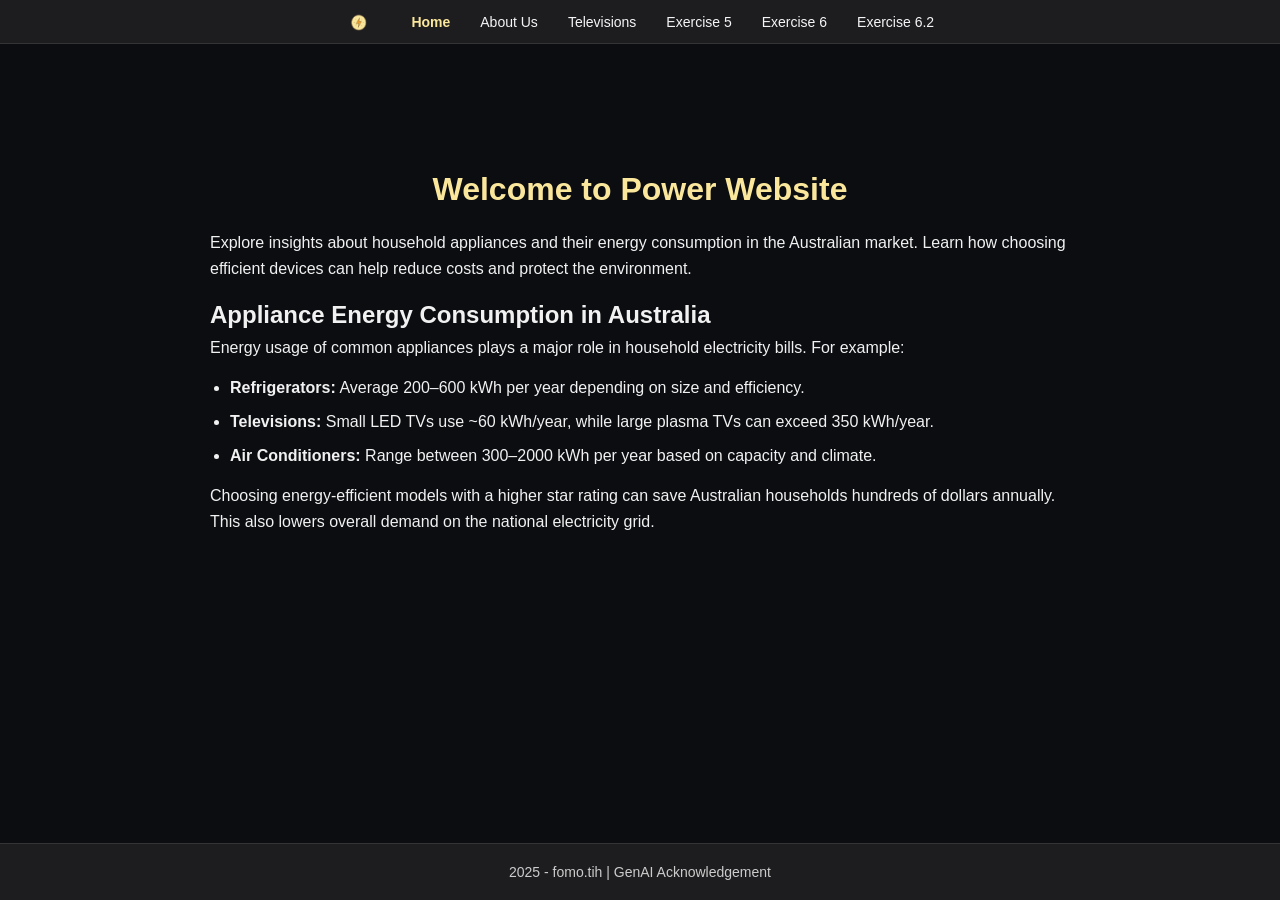
<file: index.html>
<!DOCTYPE html>
<html lang="en">
<head>

  <meta charset="UTF-8"> 
  <!-- Makes page mobile-friendly -->
  <meta name="viewport" content="width=device-width, initial-scale=1.0"> 
  
  <!-- Page Title -->
  <title>index | Power Website</title>
  <link rel="stylesheet" href="style.css">
</head>
<body>

  <!-- NAVIGATION BAR -->
  <nav class="nav">
    <!-- Logo (links back to Home page when clicked) -->
    <div class="logo">
      <a href="index.html">
        <img src="images/Power_Logo-removebg-preview.png" alt="Logo">
      </a>
    </div>

    <!-- Navigation links for page switching -->
    <div class="nav-links">
      <a href="index.html" class="nav-item">Home</a>
      <a href="AboutUs.html" class="nav-item">About Us</a>
      <a href="Televisions.html" class="nav-item">Televisions</a>
      <a href="Exercise5.html" class="nav-item is-active">Exercise 5</a>
      <a href="Exercise6.html" class="nav-item">Exercise 6</a>
      <a href="Exercise6_2.html" class="nav-item">Exercise 6.2</a>
    </div>
  </nav>


  <!-- MAIN PAGE CONTENT -->
  <main class="page-content">

    <!-- Section 1: Welcome message -->
    <section>
      <h1>Welcome to Power Website</h1>
      <p>
        Explore insights about household appliances and their energy consumption in the Australian market.  
        Learn how choosing efficient devices can help reduce costs and protect the environment.
      </p>
    </section>

    <!-- Section 2: Appliance energy info -->
    <section class="energy-info">
      <h2>Appliance Energy Consumption in Australia</h2>
      <p>
        Energy usage of common appliances plays a major role in household electricity bills.  
        For example:
      </p>
      
      <!-- Unordered list of examples -->
      <ul>
        <li><strong>Refrigerators:</strong> Average 200–600 kWh per year depending on size and efficiency.</li>
        <li><strong>Televisions:</strong> Small LED TVs use ~60 kWh/year, while large plasma TVs can exceed 350 kWh/year.</li>
        <li><strong>Air Conditioners:</strong> Range between 300–2000 kWh per year based on capacity and climate.</li>
      </ul>
      
      <p>
        Choosing energy-efficient models with a higher star rating can save Australian households hundreds of dollars annually.  
        This also lowers overall demand on the national electricity grid.
      </p>
    </section>
  </main>



  <!-- FOOTER -->
  <footer>
    2025 - fomo.tih | GenAI Acknowledgement
  </footer>

  <!-- JavaScript for navigation functionality -->
  <script src="navScript.js"></script>
</body>
</html>
</file>
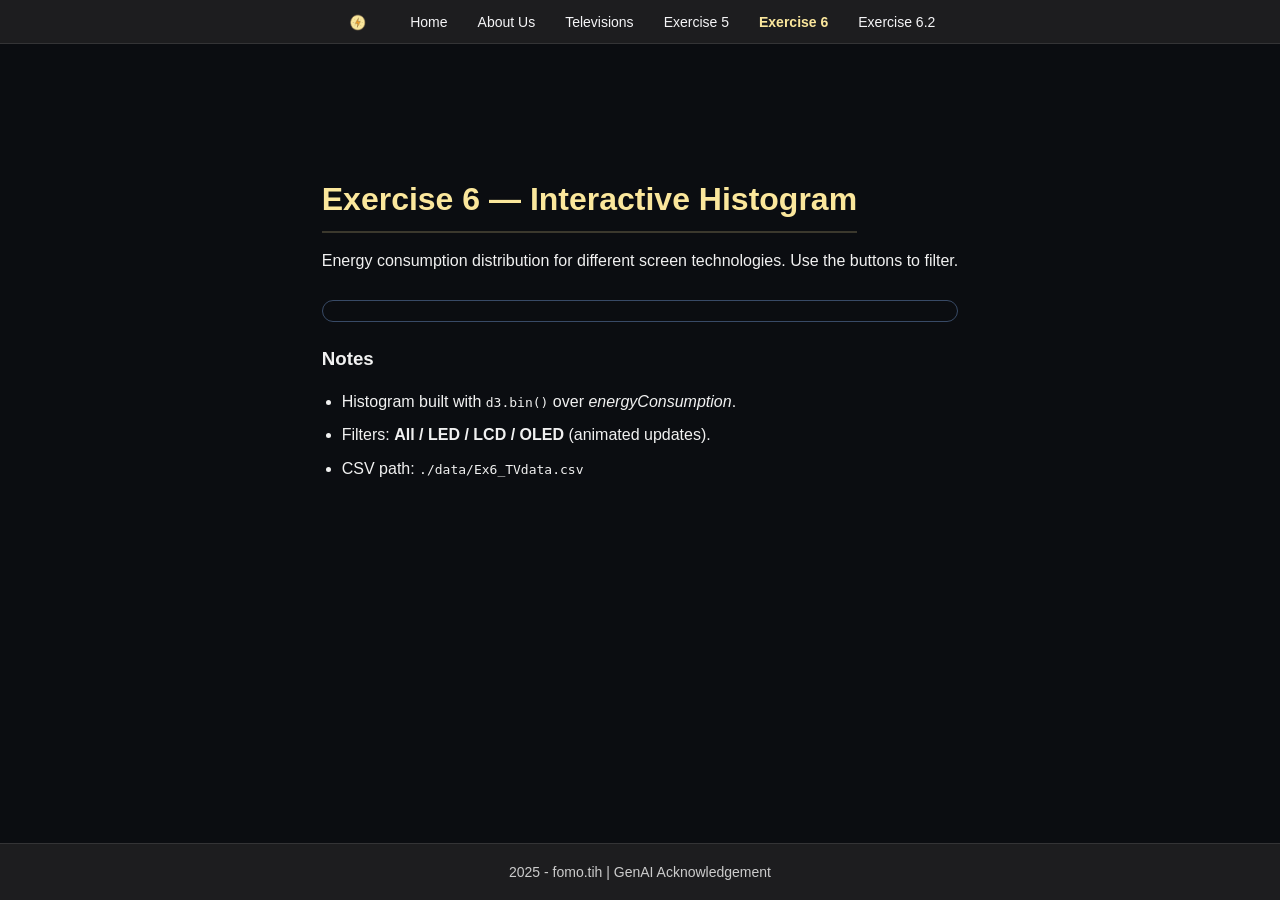
<file: Exercise6.html>
<!doctype html>
<html lang="en">
<head>
  <meta charset="utf-8" />
  <meta name="viewport" content="width=device-width,initial-scale=1" />
  <title>Exercise 6 — Interactive Histogram</title>

  <!-- Reuse your site-wide styles + add Ex6-specific CSS -->
  <link rel="stylesheet" href="style.css" />
  <meta name="color-scheme" content="dark" />
</head>
<body>

  <!-- Your existing nav -->
  <nav class="nav">
    <div class="logo">
      <a href="index.html">
        <img src="images/Power_Logo-removebg-preview.png" alt="Logo" />
      </a>
    </div>
    <div class="nav-links">
      <a href="index.html" class="nav-item">Home</a>
      <a href="AboutUs.html" class="nav-item">About Us</a>
      <a href="Televisions.html" class="nav-item">Televisions</a>
      <a href="Exercise5.html" class="nav-item is-active">Exercise 5</a>
      <a href="Exercise6.html" class="nav-item">Exercise 6</a>
      <a href="Exercise6_2.html" class="nav-item">Exercise 6.2</a>
    </div>
    </div>
  </nav>

  <main class="page-content">
    <h1 class="charts-header">Exercise 6 — Interactive Histogram</h1>
    <p class="sub" style="text-align:center;margin-bottom:16px;">
      Energy consumption distribution for different screen technologies. Use the buttons to filter.
    </p>

    <!-- Filter buttons will be injected here -->
    <div id="filters_screen" class="filters"></div>

    <!-- Chart goes here -->
    <div id="histogram" class="responsive-svg-container"></div>

    <section class="body">
      <h3>Notes</h3>
      <ul>
        <li>Histogram built with <code>d3.bin()</code> over <em>energyConsumption</em>.</li>
        <li>Filters: <strong>All / LED / LCD / OLED</strong> (animated updates).</li>
        <li>CSV path: <code>./data/Ex6_TVdata.csv</code></li>
      </ul>
    </section>
  </main>

  <footer>2025 - fomo.tih | GenAI Acknowledgement</footer>

  <!-- Scripts -->
  <script src="navScript.js"></script>
  <script src="https://d3js.org/d3.v7.min.js"></script>

  <!-- Ex6 modules -->
  <script src="Exercise6.1_js/shared-constants.js"></script>
  <script src="Exercise6.1_js/load-data.js"></script>
  <script src="Exercise6.1_js/histogram.js"></script>
  <script src="Exercise6.1_js/interactions.js"></script>
</body>
</html>
</file>
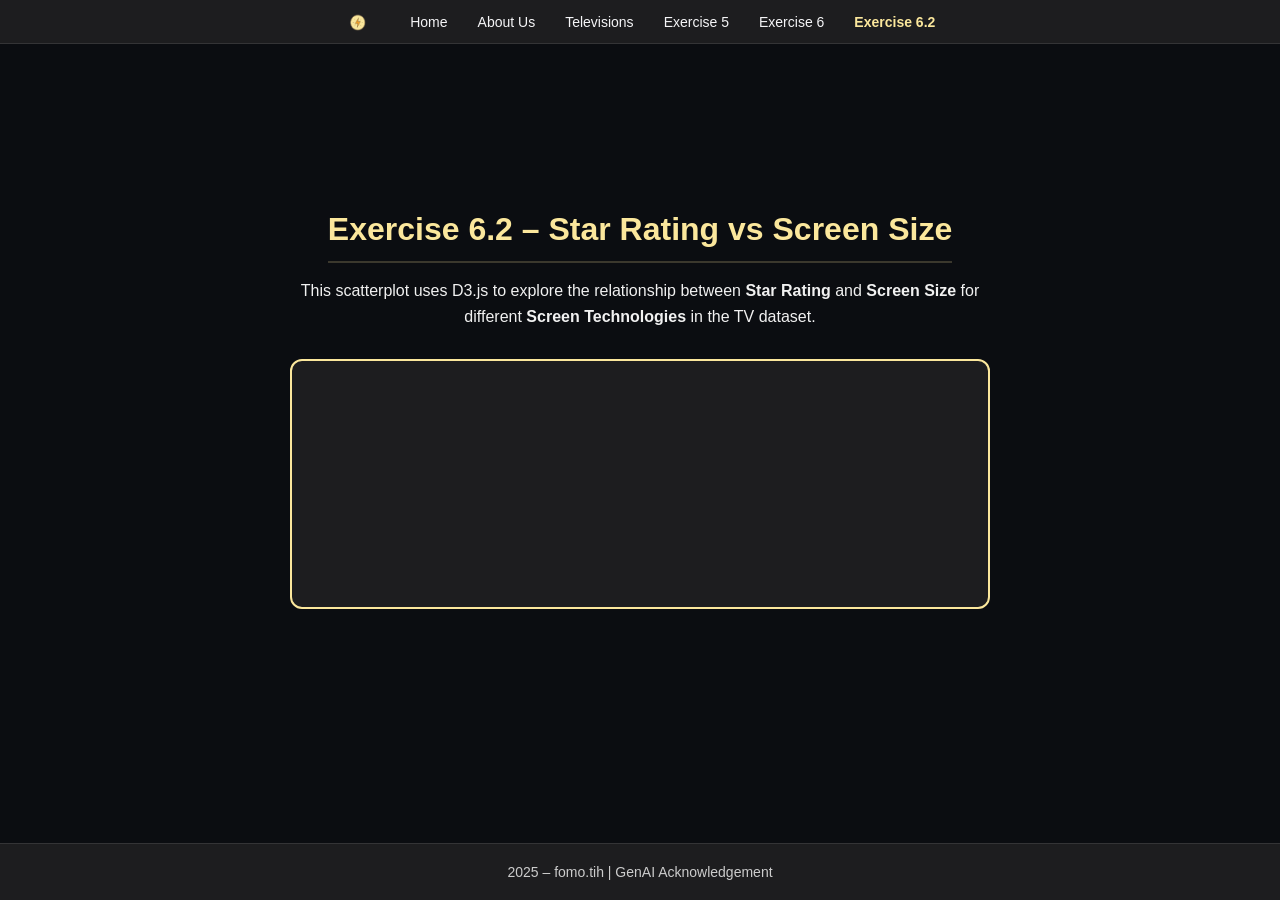
<file: Exercise6_2.html>
<!DOCTYPE html>
<html lang="en">
<head>
  <meta charset="UTF-8" />
  <meta name="viewport" content="width=device-width, initial-scale=1.0"/>
  <title>Exercise 6.2 | Power Website</title>
  <link rel="stylesheet" href="style.css"/>
</head>
<body class="exercise6-2">

  <!-- ===================== NAVIGATION BAR ===================== -->
  <nav class="nav">
    <div class="logo">
      <a href="index.html">
        <img src="images/Power_Logo-removebg-preview.png" alt="Power Website Logo"/>
      </a>
    </div>
    <div class="nav-links">
      <a href="index.html" class="nav-item">Home</a>
      <a href="AboutUs.html" class="nav-item">About Us</a>
      <a href="Televisions.html" class="nav-item">Televisions</a>
      <a href="Exercise5.html" class="nav-item is-active">Exercise 5</a>
      <a href="Exercise6.html" class="nav-item">Exercise 6</a>
      <a href="Exercise6_2.html" class="nav-item">Exercise 6.2</a>
    </div>
    </div>
  </nav>

  <!-- ===================== MAIN CONTENT ===================== -->
  <main class="page-content">
    <section class="charts-section">
      <h1 class="charts-header">Exercise 6.2 – Star Rating vs Screen Size</h1>
      <p style="text-align:center;max-width:700px;margin:0 auto 30px;">
        This scatterplot uses D3.js to explore the relationship between <strong>Star Rating</strong> and 
        <strong>Screen Size</strong> for different <strong>Screen Technologies</strong> in the TV dataset.
      </p>

      <div id="scatterplot-container" class="chart-box"></div>
    </section>
  </main>

  <!-- ===================== FOOTER ===================== -->
  <footer>
    2025 – fomo.tih | GenAI Acknowledgement
  </footer>

<script src="navScript.js"></script>
<script src="https://d3js.org/d3.v7.min.js"></script>

<!-- match your folder + filenames exactly -->
<script src="Exercise6.2_js/shared-constants-6_2.js"></script>
<script src="Exercise6.2_js/scatterplot.js"></script>
<script src="Exercise6.2_js/interactions-6_2.js"></script>
<script src="Exercise6.2_js/load-data_6-2.js"></script> <!-- LAST -->


</body>
</html>
</file>
<file: style.css>
/* RESET + GLOBAL */
* {
  margin: 0;
  padding: 0;
  box-sizing: border-box;
}
body {
  font-family: -apple-system, BlinkMacSystemFont, "SF Pro Text", "Helvetica Neue", Arial, sans-serif;
  background-color: #1d1d1f;
  color: #f5f5f7;
  display: flex;
  flex-direction: column;
  min-height: 100vh;
}
main, .about-container {
  flex: 1;
}

/* NAVBAR */
.page-content {
  padding: 100px 20px 40px; 
  max-width: 900px;
  margin: 0 auto;
  line-height: 1.6;
  color: #f1f1f1; 
}
/* Reduce top gap under fixed navbar for Exercise 6.2 page */
body.exercise6-2 .page-content {
  padding-top: 70px;
}
.page-content h1 {
  font-size: 2rem;
  color: #FBE79C;
  margin-bottom: 15px;
  text-align: center;
}
.page-content p {
  margin-bottom: 15px;
}
.page-content ul {
  margin: 15px 0;
  padding-left: 20px;
}
.page-content li {
  margin-bottom: 8px;
}
.nav {
  position: fixed;
  top: 0;
  left: 0;
  width: 100%;
  height: 44px;
  background-color: #1d1d1f;
  display: flex;
  align-items: center;
  justify-content: center;
  border-bottom: 1px solid rgba(255,255,255,0.1);
  z-index: 1000;
}
.logo {
  margin-right: 40px;
}
.logo img {
  height: 18px;
  width: auto;
  display: block;
  cursor: pointer;
}
.nav-links {
  display: flex;
  align-items: center;
  gap: 30px;
}
.nav-item {
  font-size: 14px;
  color: #f5f5f7;
  text-decoration: none;
  font-weight: 400;
  transition: color 0.2s ease;
}
.nav-item:hover,
.nav-item.is-active {
  color: #FBE79C;
  font-weight: 700;
}

/* ABOUT PAGE */
body.about-page {
  overflow-y: auto;
}
.about-container {
  min-height: 100vh;
  display: flex;
  justify-content: space-between;
  align-items: center;
  padding: 100px 10% 40px;
  gap: 50px;
}
.about-text .tagline {
  font-size: 16px;
  color: #ccc;
  margin-bottom: 20px;
  font-weight: 600;
}
.about-text h2 {
  font-size: 26px;
  color: #FBE79C;
  margin-bottom: 15px;
  font-weight: 600;
}
.about-text h1 {
  font-size: 36px;
  margin-bottom: 20px;
  font-weight: 700;
}
.about-text h1 span {
  color: #FBE79C;
}
.about-text .description {
  font-size: 18px;
  line-height: 1.7;
  color: #e0e0e0;
  margin-bottom: 20px;
}
.about-text blockquote {
  font-style: italic;
  background: #2a2a2c;
  padding: 12px 20px;
  border-left: 4px solid #FBE79C;
  border-radius: 6px;
  color: #ddd;
  display: inline-block;
}
.about-image {
  flex: 1;
  display: flex;
  justify-content: center;
  align-items: center;
}
.about-image img {
  width: 300px;
  height: 300px;
  border-radius: 50%;
  object-fit: cover;
  border: 3px solid #FBE79C;
  box-shadow: 0 0 25px rgba(251, 231, 156, 0.25);
}

/* TYPING EFFECT */
.typing-container {
  display: flex;
  align-items: center;
  justify-content: flex-start;
  height: 40px;
}
.typing-text {
  font-size: 20px;
  font-weight: bold;
  color: #FBE79C;
  overflow: hidden;
  white-space: nowrap;
  border-right: 3px solid #FBE79C;
  width: 0ch;
  animation: typing 3s steps(8, end) forwards, blink 0.5s step-end infinite;
}
@keyframes typing {
  from { width: 0ch; }
  to { width: 8ch; }
}
@keyframes blink {
  50% { border-color: transparent; }
}

/* BUTTONS & SOCIALS */
.about-buttons {
  display: flex;
  gap: 20px;
  margin: 20px 0 10px;
}
.btn {
  text-decoration: none;
  font-size: 16px;
  padding: 12px 24px;
  border-radius: 8px;
  font-weight: 500;
  transition: all 0.3s ease;
  display: inline-block;
}
.btn.primary {
  background-color: #FBE79C;
  color: #1d1d1f;
}
.btn.primary:hover {
  background-color: #e6ce82;
}
.btn.secondary {
  border: 2px solid #FBE79C;
  color: #FBE79C;
  background: transparent;
}
.btn.secondary:hover {
  background-color: #FBE79C;
  color: #1d1d1f;
}
.social-links {
  margin: 25px 0 5px;
  display: flex;
  gap: 15px;
}
.social-links a img {
  width: 35px;
  height: 35px;
  transition: transform 0.3s, filter 0.3s;
}
.social-links a:hover img {
  transform: scale(1.2);
  filter: brightness(1.3);
}

/* === GLOBAL SCROLLBAR STYLING === */
html::-webkit-scrollbar {
  width: 8px;
}
html::-webkit-scrollbar-thumb {
  background-color: #FBE79C;
  border-radius: 4px;
}
html::-webkit-scrollbar-thumb:hover {
  background-color: #e6ce82;
}
html::-webkit-scrollbar-track {
  background: #1a1a1a;
}

/* STATS */
.about-stats-row {
  display: flex;
  justify-content: center;
  gap: 20px;
  margin: 10px 10% 40px;
  flex-wrap: nowrap;
}
.about-stats-row .stat {
  background-color: #2a2a2c;
  flex: 1;
  text-align: center;
  padding: 30px 20px;
  border-radius: 12px;
  color: #f5f5f7;
  text-decoration: none;
  display: flex;
  flex-direction: column;
  justify-content: center;
  max-height: 200px;
  transition: transform 0.3s, background-color 0.3s;
}
.about-stats-row .stat:hover {
  background-color: #FBE79C;
  color: #1d1d1f;
  transform: translateY(-5px);
}
.about-stats-row .stat h2 {
  font-size: 32px;
  margin-bottom: 10px;
}
.about-stats-row .stat p {
  font-size: 16px;
  color: #ccc;
}

/* FOOTER */
footer {
  text-align: center;
  padding: 20px;
  background-color: #1d1d1f;
  border-top: 1px solid rgba(255,255,255,0.1);
  font-size: 14px;
  color: #ccc;
  margin-top: auto;
}

/* PORTFOLIO SHOWCASE */
.portfolio-showcase {
  padding: 60px 10%;
  background: #1d1d1f;
  text-align: center;
}
.portfolio-showcase h2 {
  font-size: 32px;
  color: #FBE79C;
  margin-bottom: 10px;
}
.portfolio-subtitle {
  font-size: 16px;
  color: #ccc;
  margin-bottom: 40px;
}
.portfolio-tabs {
  display: flex;
  justify-content: center;
  gap: 20px;
  margin-bottom: 40px;
  flex-wrap: wrap;
}
.portfolio-tabs .tab {
  background: #2a2a2c;
  border: none;
  padding: 12px 24px;
  border-radius: 10px;
  color: #f5f5f7;
  font-size: 16px;
  cursor: pointer;
  transition: all 0.3s ease;
}
.portfolio-tabs .tab.active,
.portfolio-tabs .tab:hover {
  background: #FBE79C;
  color: #1d1d1f;
}
.portfolio-grid {
  display: grid;
  grid-template-columns: repeat(3, 1fr);
  gap: 30px;
}
.portfolio-card {
  background: #2a2a2c;
  border-radius: 12px;
  padding: 20px;
  text-align: left;
  transition: transform 0.3s ease, background 0.3s ease;
  word-wrap: break-word;
  overflow-wrap: break-word;
}
.portfolio-card:hover {
  transform: translateY(-5px);
  background: #333335;
}
.portfolio-card img {
  width: 100%;
  height: 250px;
  object-fit: cover;
  border-radius: 8px;
  margin-bottom: 15px;
}
.portfolio-card h3,
.portfolio-card p {
  word-break: break-word;
  overflow-wrap: anywhere;
  white-space: normal;
  max-width: 100%;
}
.portfolio-card h3 {
  font-size: 20px;
  color: #FBE79C;
  margin-bottom: 10px;
}
.portfolio-card p {
  font-size: 14px;
  color: #ccc;
  margin-bottom: 15px;
  line-height: 1.5;
}
.card-links {
  display: flex;
  justify-content: space-between;
}
.card-links a {
  font-size: 14px;
  text-decoration: none;
  font-weight: 500;
}
.card-links .live-demo {
  color: #4aa3ff;
}
.card-links .details {
  color: #FBE79C;
}
.tab-content {
  display: none;
}
.tab-content.active {
  display: block;
}

/* TECH STACK GRID */
.techstack-grid {
  display: grid;
  grid-template-columns: repeat(6, 1fr);
  gap: 25px;
  margin: 30px auto 0;
  max-width: 1200px;
}
.tech-card {
  background: #2a2a2c;
  border-radius: 12px;
  padding: 20px;
  text-align: center;
  transition: all 0.3s ease;
  border: 2px solid transparent;
}
.tech-card img {
  width: 60px;
  height: 60px;
  object-fit: contain;
  margin-bottom: 12px;
}
.tech-card:hover {
  border-color: #FBE79C;
  box-shadow: 0 0 20px rgba(251, 231, 156, 0.6);
  transform: translateY(-5px);
}
.tech-card:hover img {
  filter: drop-shadow(0 0 10px #FBE79C);
}

/* RESPONSIVE */
@media (max-width: 768px) {
  .about-container {
    flex-direction: column;
    padding: 80px 5% 20px;
    gap: 20px;
  }
  .about-image img {
    width: 180px;
    height: 180px;
  }
  .about-buttons {
    flex-direction: column;
    gap: 15px;
    margin-bottom: 5px;
  }
  .about-stats-row {
    flex-direction: column;
    gap: 15px;
    margin: 5% 5% 20px;
  }
  .nav {
    height: 60px;
    justify-content: flex-start;
    padding: 0 15px;
  }
  .logo img {
    height: 24px;
  }
  .nav-links {
    gap: 15px;
    font-size: 13px;
  }
}
@media (max-width: 1024px) {
  .techstack-grid {
    grid-template-columns: repeat(3, 1fr);
  }
}
@media (max-width: 600px) {
  .techstack-grid {
    grid-template-columns: repeat(2, 1fr);
  }
}

/* === CARD GRID FOR TELEVISIONS PAGE === */
.card-grid {
  display: grid;
  grid-template-columns: repeat(2, 1fr);
  gap: 20px;
  margin-top: 20px;
}
.card {
  background: #1d1d1f;
  border: 2px solid #FBE79C;
  border-radius: 14px;
  padding: 20px;
  text-align: center;
  transition: transform 0.3s ease, box-shadow 0.3s ease, border-color 0.3s;
  cursor: pointer;
  position: relative;
  z-index: 1;
}
.card img {
  width: 100%;
  height: 210px;
  object-fit: cover;
  border-radius: 10px;
  margin-bottom: 15px;
  border: 2px solid #FBE79C;
}
.card h3 {
  font-size: 20px;
  font-weight: 700;
  margin: 15px 0 10px;
  color: #FBE79C;
}
.card button {
  background: #FBE79C;
  color: #1d1d1f;
  border: none;
  padding: 10px 20px;
  font-size: 14px;
  font-weight: 600;
  border-radius: 8px;
  cursor: pointer;
  transition: all 0.3s;
}
.card button:hover {
  background: #ffe87d;
  box-shadow: 0 0 15px rgba(251, 231, 156, 0.6);
}
.card:hover {
  transform: translateY(-8px);
  border-color: #ffe87d;
  box-shadow: 0 0 20px rgba(251, 231, 156, 0.6);
}
.card.active,
.card.active:hover {
  transform: none !important;
  box-shadow: none !important;
  border-color: #FBE79C; /* keep style but freeze it */
  pointer-events: none;  /* optional: stops hover on the base card */
}


/* CARD OVERLAY */
.card-overlay {
  position: fixed;
  top: 0;
  left: 0;
  width: 100%;
  height: 100%;
  background: rgba(0,0,0,0.85);
  display: none;
  justify-content: center;
  align-items: center;
  z-index: 9999;
  padding: 20px;
  overflow-y: auto;
}

.card-overlay.active {
  display: flex;
}
.card-overlay .expanded {
  position: relative;
  max-width: 90%;
  max-height: 85%;
  background: #1e1e1e;
  border: 2px solid #e6d97a;
  border-radius: 12px;
  padding: 20px;
  box-shadow: 0px 8px 20px rgba(0,0,0,0.6);
  display: flex;
  flex-direction: column;
  align-items: center;
}
.card-overlay .expanded img {
  max-width: 100%;
  max-height: 60vh; /* keeps it from being too tall */
  object-fit: contain;
  border-radius: 8px;
  margin-bottom: 15px;
}
.card-overlay .expanded h3 {
  font-size: 1.6rem;
  color: #FBE79C;
  margin-bottom: 10px;
}
.card-overlay .expanded button {
  background: #FBE79C;
  color: #1d1d1f;
  border: none;
  padding: 10px 20px;
  border-radius: 6px;
  cursor: pointer;
  transition: 0.3s;
  font-weight: bold;
}
.card-overlay .expanded button:hover {
  background: #ffe87d;
}
.card-overlay .close-btn {
  position: absolute;
  top: 12px;
  right: 16px;
  font-size: 26px;
  font-weight: bold;
  color: #e6d97a;
  cursor: pointer;
  z-index: 10000;
  transition: color 0.2s ease;
}
.card-overlay .close-btn:hover {
  color: #fff176;
}
.charts-header {
  text-align: center;
  font-size: 28px;
  font-weight: 700;
  color: #FBE79C;
  margin: 50px auto 20px; /* centers it with spacing */
  padding-bottom: 8px;
  border-bottom: 2px solid rgba(251, 231, 156, 0.5);
  display: inline-block; /* makes border only as wide as text */
}



/* Charts Section */
.charts-section {
  margin-top: 40px;
  padding: 20px;
  text-align: center; /* centers inner content */
}


.charts-section h2 {
  text-align: center;
  font-size: 28px;
  color: #FBE79C;
  margin-bottom: 30px;
}

.charts-grid {
  display: grid;
  grid-template-columns: repeat(auto-fit, minmax(280px, 1fr));
  gap: 25px;
}

/* Chart wrapper to enforce proportions */
.chart-box {
  background: #1d1d1f;
  border: 2px solid #FBE79C;
  border-radius: 12px;
  padding: 15px;
  display: flex;
  align-items: center;
  justify-content: center;
  height: 250px;   
}

.chart-box canvas {
  width: 100% !important;
  height: 100% !important;
}

body {
  background:#0b0d11;
  color:#e8e6e3;
  font-family:'Segoe UI',sans-serif;
  margin:0;
  padding-top:64px; /* adds space for fixed nav */
}

html { scroll-padding-top:64px; }

.hub-nav {
  position:fixed;
  top:0; left:0; right:0;
  display:flex;
  justify-content:center;
  gap:1.5rem;
  padding:1rem;
  background:#101317;
  border-bottom:1px solid #20242b;
  z-index:1000;
}
.hub-nav a { color:#ccc; text-decoration:none; font-weight:500; }
.hub-nav a.active, .hub-nav a:hover { color:#ffd86b; }

/* === Ex5 dashboard look === */
:root {
  --card-bg:#111419;
  --card-border:#e3c770;
  --ink:#e8e6e3;
  --muted:#a4adbd;
  --axis:#2b3038;
  --grid:#1a1f26;
}

.ex5-hero {
  max-width:1100px;
  margin:1.5rem auto 1rem auto;
  padding:15px 1rem; /* fixed padding typo */
  text-align:center;
}
.ex5-hero h1 {
  font-size:clamp(1.6rem,2.2vw,2.2rem);
  color:var(--ink);
  letter-spacing:.4px;
  margin:.25rem 0;
}
.ex5-hero p {
  color:var(--muted);
  margin:0 auto;
  max-width:720px;
}

.chart-card {
  background:var(--card-bg);
  border:2px solid var(--card-border);
  border-radius:16px;
  padding:16px 18px;
  max-width:1100px;
  margin:14px auto;
  box-shadow:0 8px 20px rgba(0,0,0,.35);
}
.chart-title {
  color:var(--ink);
  margin:0 0 .6rem 0;
  font-weight:700;
  letter-spacing:.2px;
}

.axis text { fill:#cfd3dc; font-size:.82rem; }
.axis path, .axis line { stroke:var(--axis); }
.grid line { stroke:var(--grid); stroke-opacity:.8; shape-rendering:crispEdges; }
.legend { font-size:.85rem; fill:var(--ink); }
.legend rect { rx:3; ry:3; }

#tooltip {
  position:fixed;
  pointer-events:none;
  padding:.4rem .6rem;
  border:1px solid #333;
  border-radius:8px;
  background:#111;
  color:#fff;
  font-size:.8rem;
  opacity:0;
  transition:opacity .12s ease;
  z-index:9999;
}


/* ====== EXERCISE 6 SECTION ====== */
.charts-header{
  text-align:center;
  margin:10px 0;
  border-bottom:2px solid #FBE79C33;
  padding-bottom:6px;
}

.filters{
  display:flex;
  gap:10px;
  flex-wrap:wrap;
  margin:14px 0 10px;
  justify-content:center;
}
.button{
  background:#1d2635;
  border:1px solid #2a3850;
  color:var(--ink);
  padding:8px 14px;
  border-radius:10px;
  cursor:pointer;
  user-select:none;
  transition:.15s transform ease,.15s background ease;
  font-size:14px;
}
.button:hover{
  transform:translateY(-1px);
  background:#233146;
}
.button.active{
  outline:2px solid var(--gold);
  color:var(--gold);
}

.responsive-svg-container{
  width:100%;
  max-width:1000px;
  background:var(--panel);
  border:1px solid #384a66;
  border-radius:12px;
  padding:10px;
  margin-bottom:22px;
}

/* ====== AXES, GRID, LABELS ====== */
.tick text{ fill:#cfe0ff; font-size:12px }
.tick line{ stroke:#22324a }
.domain{ stroke:#22324a }
.axis-label{ font-family:Roboto,sans-serif; font-size:14px; fill:#fbe79c }
/* === Exercise 6.2 Scatterplot === */
#scatterplot-container svg {
  background: #1d1d1f;
  border: 2px solid #FBE79C;
  border-radius: 12px;
  box-shadow: 0 0 15px rgba(251,231,156,0.2);
}
.tooltip rect {
  stroke: #fff;
  stroke-width: 0.5;
}
</file>
